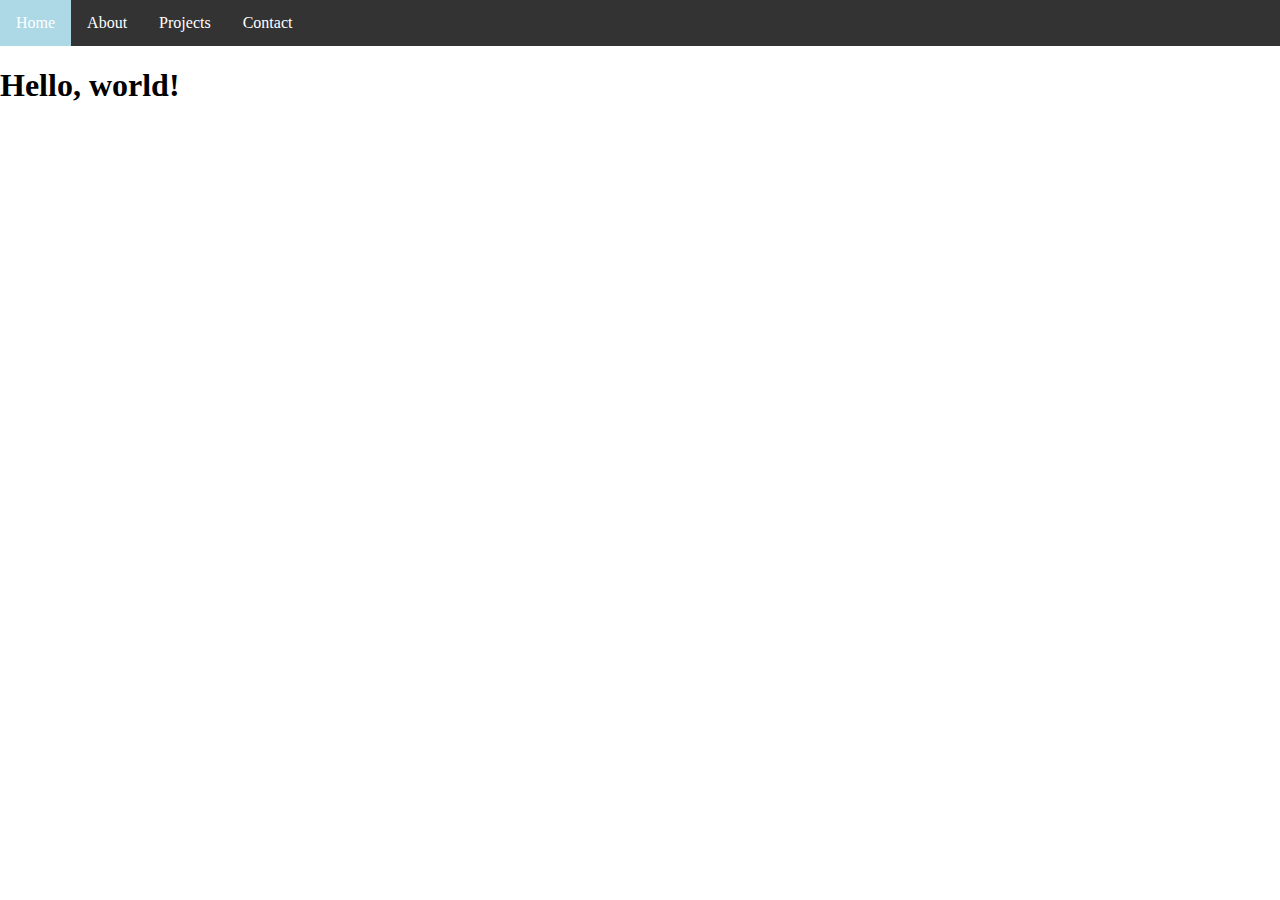
<file: index.html>
<!doctype html>
<html lang="en">
<head>
  <title>Scott Obray</title>
  <!-- Required meta tags -->
  <meta charset="utf-8">
  <meta name="viewport" content="width=device-width, initial-scale=1, shrink-to-fit=no">

  <!-- Bootstrap CSS -->
  <link rel="stylesheet" href="static/style.css">
  <link rel="stylesheet" href="https://maxcdn.bootstrapcdn.com/bootstrap/4.0.0-beta.2/css/bootstrap.min.css" integrity="sha384-PsH8R72JQ3SOdhVi3uxftmaW6Vc51MKb0q5P2rRUpPvrszuE4W1povHYgTpBfshb" crossorigin="anonymous">
</head>


<body>

  <ul class="topnav">
 <li><a class="active" href="/">Home</a></li>
 <li><a href="/about">About</a></li>
 <li><a href="/projects">Projects</a></li>
 <li><a href="/contact">Contact</a></li>
</ul>

  <h1>Hello, world!</h1>

  <!-- Optional JavaScript -->
  <!-- jQuery first, then Popper.js, then Bootstrap JS -->
  <script src="https://code.jquery.com/jquery-3.2.1.slim.min.js" integrity="sha384-KJ3o2DKtIkvYIK3UENzmM7KCkRr/rE9/Qpg6aAZGJwFDMVNA/GpGFF93hXpG5KkN" crossorigin="anonymous"></script>
  <script src="https://cdnjs.cloudflare.com/ajax/libs/popper.js/1.12.3/umd/popper.min.js" integrity="sha384-vFJXuSJphROIrBnz7yo7oB41mKfc8JzQZiCq4NCceLEaO4IHwicKwpJf9c9IpFgh" crossorigin="anonymous"></script>
  <script src="https://maxcdn.bootstrapcdn.com/bootstrap/4.0.0-beta.2/js/bootstrap.min.js" integrity="sha384-alpBpkh1PFOepccYVYDB4do5UnbKysX5WZXm3XxPqe5iKTfUKjNkCk9SaVuEZflJ" crossorigin="anonymous"></script>
</body>


</html>
</file>
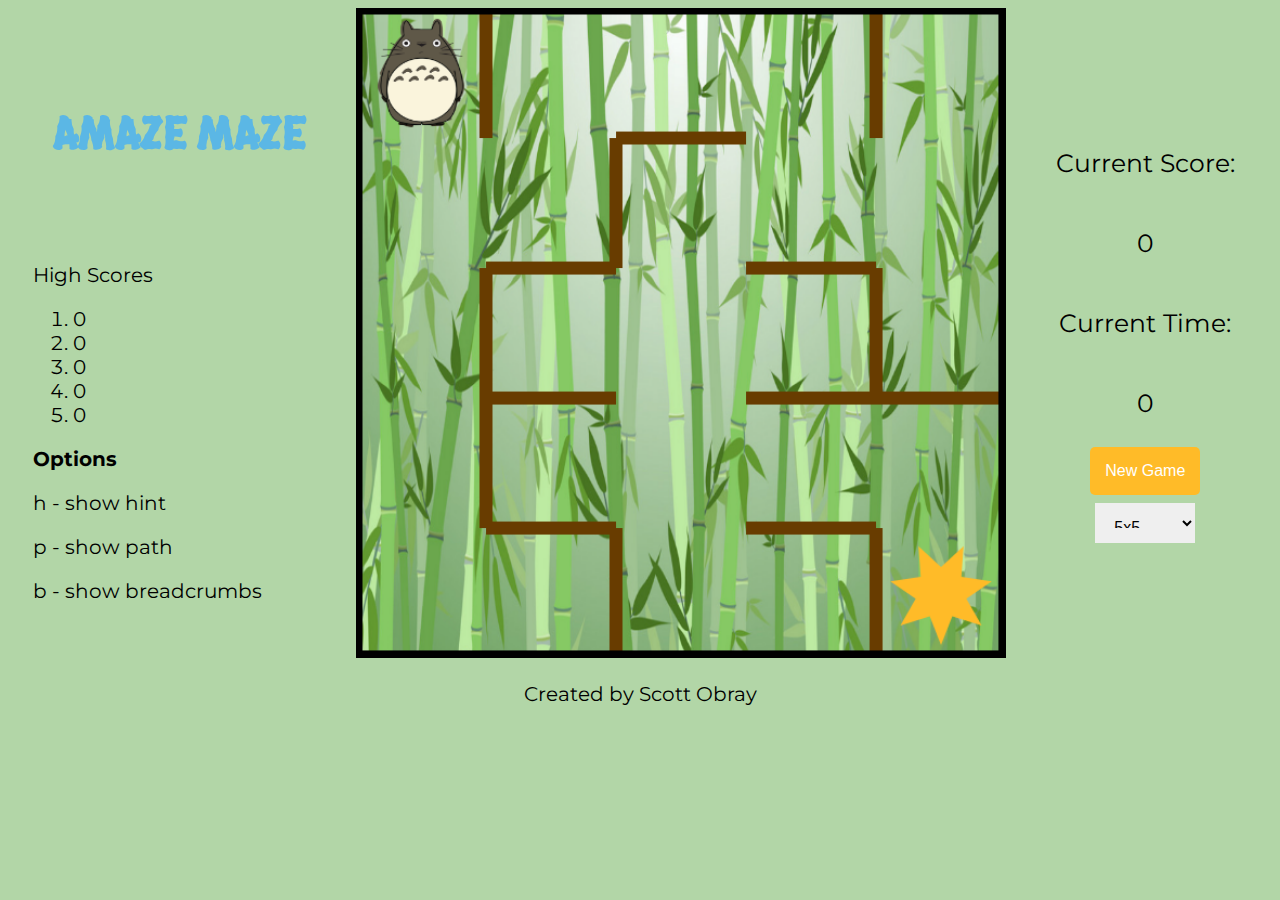
<file: maze/index.html>
<!DOCTYPE HTML>
<html lang="en-US">

<head>
    <meta charset="UTF-8">
    <title>Maze</title>
    <link rel="stylesheet" href="styles.css">
    <link href="https://fonts.googleapis.com/css?family=Luckiest+Guy" rel="stylesheet">
    <link href="https://fonts.googleapis.com/css?family=Montserrat" rel="stylesheet">
    <link href="https://fonts.googleapis.com/css?family=Hanalei+Fill" rel="stylesheet">
</head>


<body id="body">

    <div class="horizontal-box">

        <div class="high-scores">

            <div class="title">
                <p>AMAZE MAZE</p>
            </div>
                <p id="scores-label">High Scores</p>
                <ol id="scores-list">
                    <li id="score-1">0</li>
                    <li id="score-2">0</li>
                    <li id="score-3">0</li>
                    <li id="score-4">0</li>
                    <li id="score-5">0</li>
                </ol>

            <p id="options"><b>Options</b></p>
            <p>h - show hint</p>
            <p>p - show path</p>
            <p>b - show breadcrumbs</p>
            
        </div>

        <div class="canvas-box">
            <canvas id="canvas" width="600" height="600"></canvas>
        </div>

        <div class="scoreboard">
            <p class="score">Current Score:</p>
            <p class="score" id="current-score">10</p>
            <p class="score">Current Time:</p>
            <p class="score" id="current-time">0</p>
            <button id="new-game-button">New Game</button>

            <select id="size-options">
                <option value="5">5x5</option>
                <option value="10">10x10</option>
                <option value="15">15x15</option>
                <option value="20">20x20</option>
              </select>
        </div>

    </div>


    <div class="footer">
        <p>Created by Scott Obray</p>
    </div>

    <script>
        let Maze = {
            objects: {},
            graphics: {},
            input: {},
        };
    </script>

    <script src="scripts/solver.js"></script>
    <script src="scripts/objects/hero.js"></script>
    <script src="scripts/graphics.js"></script>
    <script src="scripts/input.js"></script>
    <script src="scripts/game.js"></script>
</body>

</html>
</file>
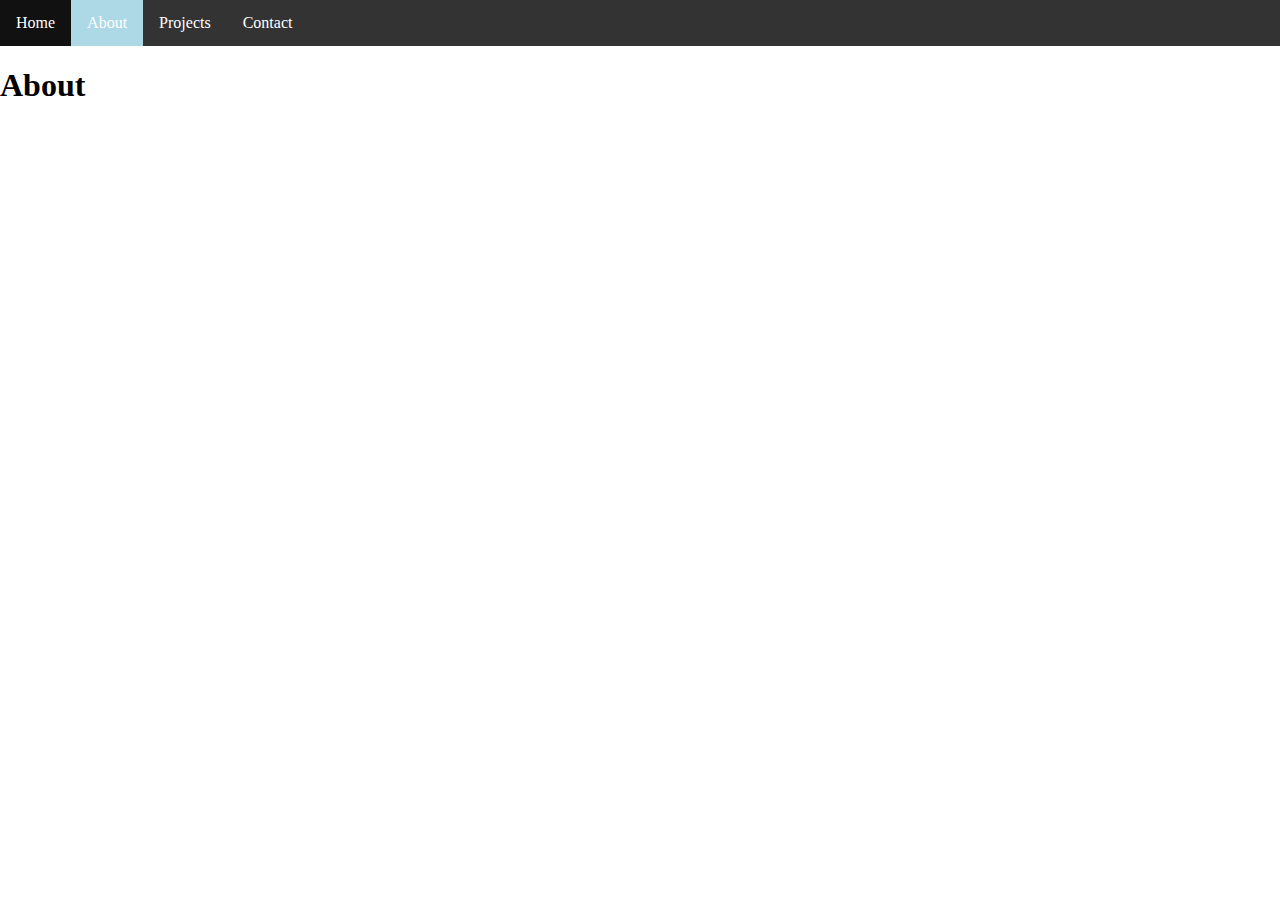
<file: about.html>
<!doctype html>
<html lang="en">
<head>
  <title>About</title>
  <!-- Required meta tags -->
  <meta charset="utf-8">
  <meta name="viewport" content="width=device-width, initial-scale=1, shrink-to-fit=no">

  <!-- Bootstrap CSS -->
  <link rel="stylesheet" href="static/style.css">
  <link rel="stylesheet" href="https://maxcdn.bootstrapcdn.com/bootstrap/4.0.0-beta.2/css/bootstrap.min.css" integrity="sha384-PsH8R72JQ3SOdhVi3uxftmaW6Vc51MKb0q5P2rRUpPvrszuE4W1povHYgTpBfshb" crossorigin="anonymous">
</head>


<body>

  <ul class="topnav">
 <li><a href="/">Home</a></li>
 <li><a class="active" href="/about">About</a></li>
 <li><a href="/projects">Projects</a></li>
 <li><a href="/contact">Contact</a></li>
</ul>

  <h1>About</h1>

  <!-- Optional JavaScript -->
  <!-- jQuery first, then Popper.js, then Bootstrap JS -->
  <script src="https://code.jquery.com/jquery-3.2.1.slim.min.js" integrity="sha384-KJ3o2DKtIkvYIK3UENzmM7KCkRr/rE9/Qpg6aAZGJwFDMVNA/GpGFF93hXpG5KkN" crossorigin="anonymous"></script>
  <script src="https://cdnjs.cloudflare.com/ajax/libs/popper.js/1.12.3/umd/popper.min.js" integrity="sha384-vFJXuSJphROIrBnz7yo7oB41mKfc8JzQZiCq4NCceLEaO4IHwicKwpJf9c9IpFgh" crossorigin="anonymous"></script>
  <script src="https://maxcdn.bootstrapcdn.com/bootstrap/4.0.0-beta.2/js/bootstrap.min.js" integrity="sha384-alpBpkh1PFOepccYVYDB4do5UnbKysX5WZXm3XxPqe5iKTfUKjNkCk9SaVuEZflJ" crossorigin="anonymous"></script>
</body>


</html>
</file>
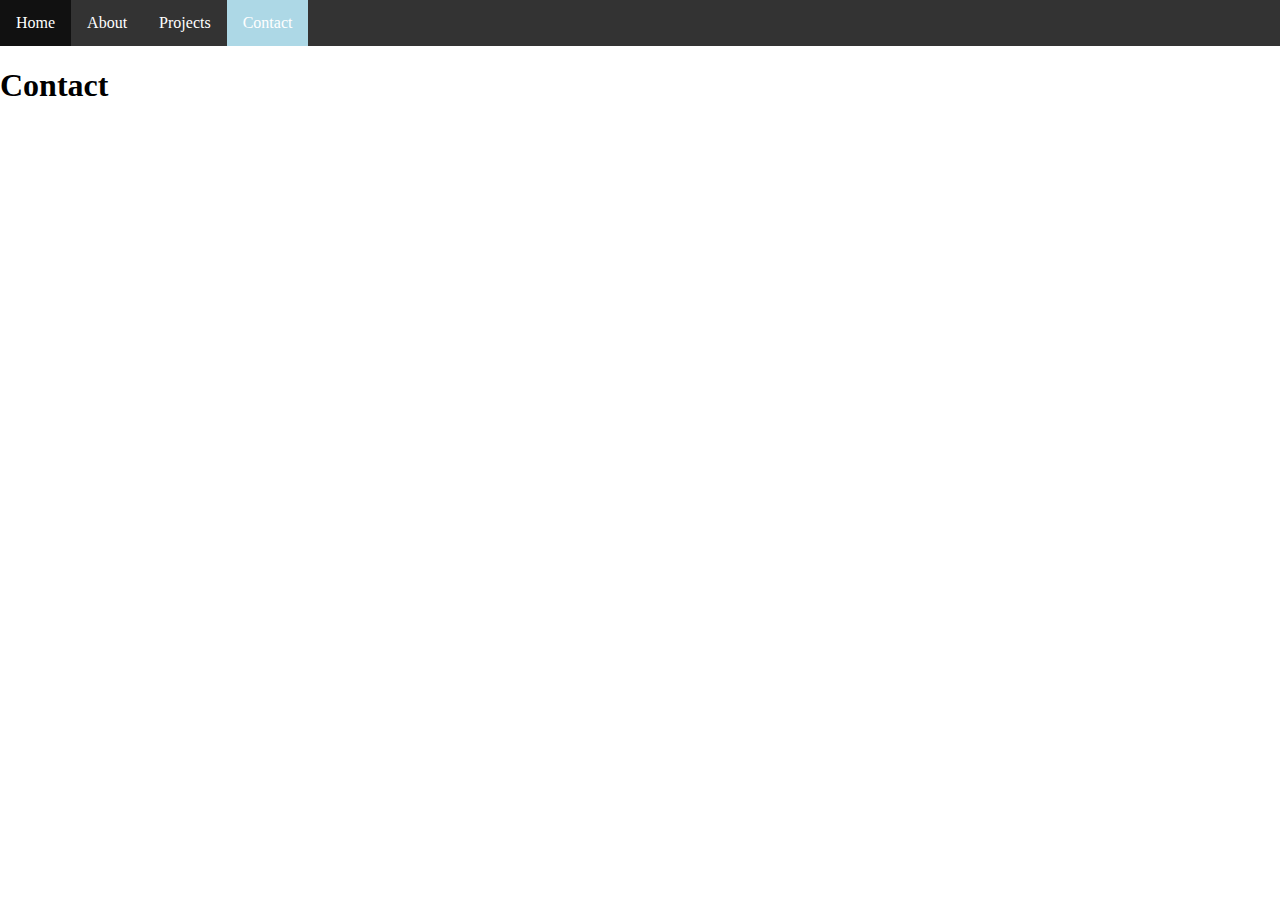
<file: contact.html>
<!doctype html>
<html lang="en">
<head>
  <title>About</title>
  <!-- Required meta tags -->
  <meta charset="utf-8">
  <meta name="viewport" content="width=device-width, initial-scale=1, shrink-to-fit=no">

  <!-- Bootstrap CSS -->
  <link rel="stylesheet" href="static/style.css">
  <link rel="stylesheet" href="https://maxcdn.bootstrapcdn.com/bootstrap/4.0.0-beta.2/css/bootstrap.min.css" integrity="sha384-PsH8R72JQ3SOdhVi3uxftmaW6Vc51MKb0q5P2rRUpPvrszuE4W1povHYgTpBfshb" crossorigin="anonymous">
</head>


<body>

  <ul class="topnav">
 <li><a href="/">Home</a></li>
 <li><a href="/about">About</a></li>
 <li><a href="/projects">Projects</a></li>
 <li><a class="active" href="/contact">Contact</a></li>
</ul>

  <h1>Contact</h1>

  <!-- Optional JavaScript -->
  <!-- jQuery first, then Popper.js, then Bootstrap JS -->
  <script src="https://code.jquery.com/jquery-3.2.1.slim.min.js" integrity="sha384-KJ3o2DKtIkvYIK3UENzmM7KCkRr/rE9/Qpg6aAZGJwFDMVNA/GpGFF93hXpG5KkN" crossorigin="anonymous"></script>
  <script src="https://cdnjs.cloudflare.com/ajax/libs/popper.js/1.12.3/umd/popper.min.js" integrity="sha384-vFJXuSJphROIrBnz7yo7oB41mKfc8JzQZiCq4NCceLEaO4IHwicKwpJf9c9IpFgh" crossorigin="anonymous"></script>
  <script src="https://maxcdn.bootstrapcdn.com/bootstrap/4.0.0-beta.2/js/bootstrap.min.js" integrity="sha384-alpBpkh1PFOepccYVYDB4do5UnbKysX5WZXm3XxPqe5iKTfUKjNkCk9SaVuEZflJ" crossorigin="anonymous"></script>
</body>


</html>
</file>
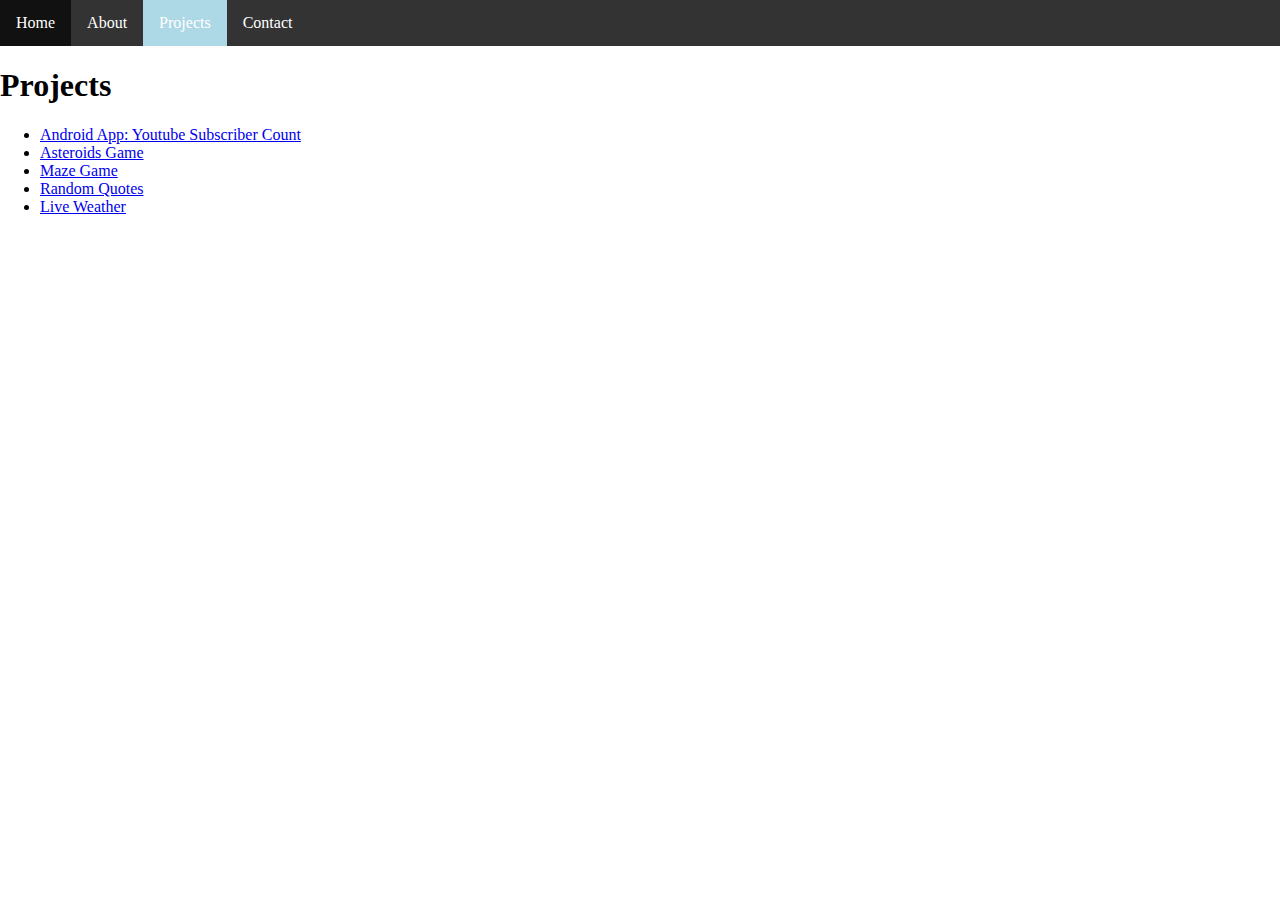
<file: projects.html>
<!doctype html>
<html lang="en">
<head>
  <title>About</title>
  <!-- Required meta tags -->
  <meta charset="utf-8">
  <meta name="viewport" content="width=device-width, initial-scale=1, shrink-to-fit=no">

  <!-- Bootstrap CSS -->
  <link rel="stylesheet" href="static/style.css">
  <link rel="stylesheet" href="https://maxcdn.bootstrapcdn.com/bootstrap/4.0.0-beta.2/css/bootstrap.min.css" integrity="sha384-PsH8R72JQ3SOdhVi3uxftmaW6Vc51MKb0q5P2rRUpPvrszuE4W1povHYgTpBfshb" crossorigin="anonymous">
</head>


<body>

  <ul class="topnav">
 <li><a href="/">Home</a></li>
 <li><a href="/about">About</a></li>
 <li><a class="active" href="/projects">Projects</a></li>
 <li><a href="/contact">Contact</a></li>
</ul>

  <h1>Projects</h1>
  <ul>
    <li><a href="https://play.google.com/store/apps/details?id=com.newapps.android.youtubesubs&hl=en">Android App: Youtube Subscriber Count</a></li>
    <li><a href="asteroids/index">Asteroids Game</a></li>
    <li><a href="maze/index">Maze Game</a></li>
    <li><a href="/templates/randomQuote">Random Quotes</a></li>
    <li><a href="/templates/weather">Live Weather</a></li>
  </ul>

  <!-- Optional JavaScript -->
  <!-- jQuery first, then Popper.js, then Bootstrap JS -->
  <script src="https://code.jquery.com/jquery-3.2.1.slim.min.js" integrity="sha384-KJ3o2DKtIkvYIK3UENzmM7KCkRr/rE9/Qpg6aAZGJwFDMVNA/GpGFF93hXpG5KkN" crossorigin="anonymous"></script>
  <script src="https://cdnjs.cloudflare.com/ajax/libs/popper.js/1.12.3/umd/popper.min.js" integrity="sha384-vFJXuSJphROIrBnz7yo7oB41mKfc8JzQZiCq4NCceLEaO4IHwicKwpJf9c9IpFgh" crossorigin="anonymous"></script>
  <script src="https://maxcdn.bootstrapcdn.com/bootstrap/4.0.0-beta.2/js/bootstrap.min.js" integrity="sha384-alpBpkh1PFOepccYVYDB4do5UnbKysX5WZXm3XxPqe5iKTfUKjNkCk9SaVuEZflJ" crossorigin="anonymous"></script>
</body>


</html>
</file>
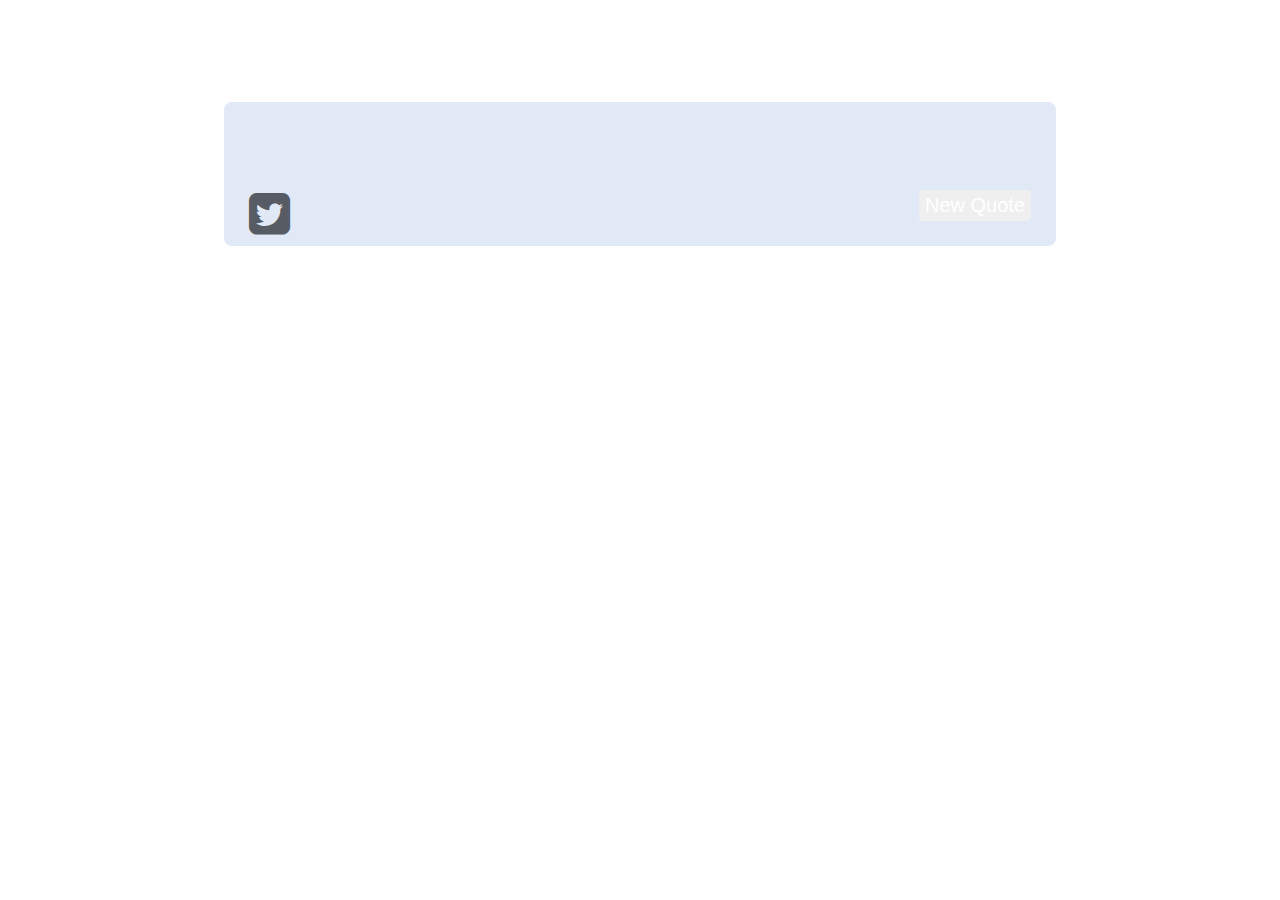
<file: randomQuote.html>
<html>
  <head>
    <meta charset="utf-8">
  <meta name="viewport" content="width=device-width, initial-scale=1">
  <link rel="stylesheet" href="https://maxcdn.bootstrapcdn.com/bootstrap/3.3.7/css/bootstrap.min.css">
  <link rel="stylesheet" href="quote.css">
  <link rel="stylesheet" href="https://cdnjs.cloudflare.com/ajax/libs/font-awesome/4.7.0/css/font-awesome.min.css">
  <script src="https://ajax.googleapis.com/ajax/libs/jquery/3.2.1/jquery.min.js"></script>
  <script src="https://maxcdn.bootstrapcdn.com/bootstrap/3.3.7/js/bootstrap.min.js"></script>
  <script src="quote.js"></script>
  </head>
  <body>

    <div class="quote-area">
      <div class="quote-text">
        <p id="quote"></p>
        <p id="author"></p>
      </div>
      <div class="bottom-row">
        <a id='tweet'>
        <i class="fa fa-twitter-square"></i>
        </a>
        <button onclick="getQuote()" class='button'>New Quote</button>
      </div>
    </div>



    <div class='footer'>
      <a href="https://sobray11.github.io/">Scott Obray</a>
    </div>

 </body>
</html>
</file>
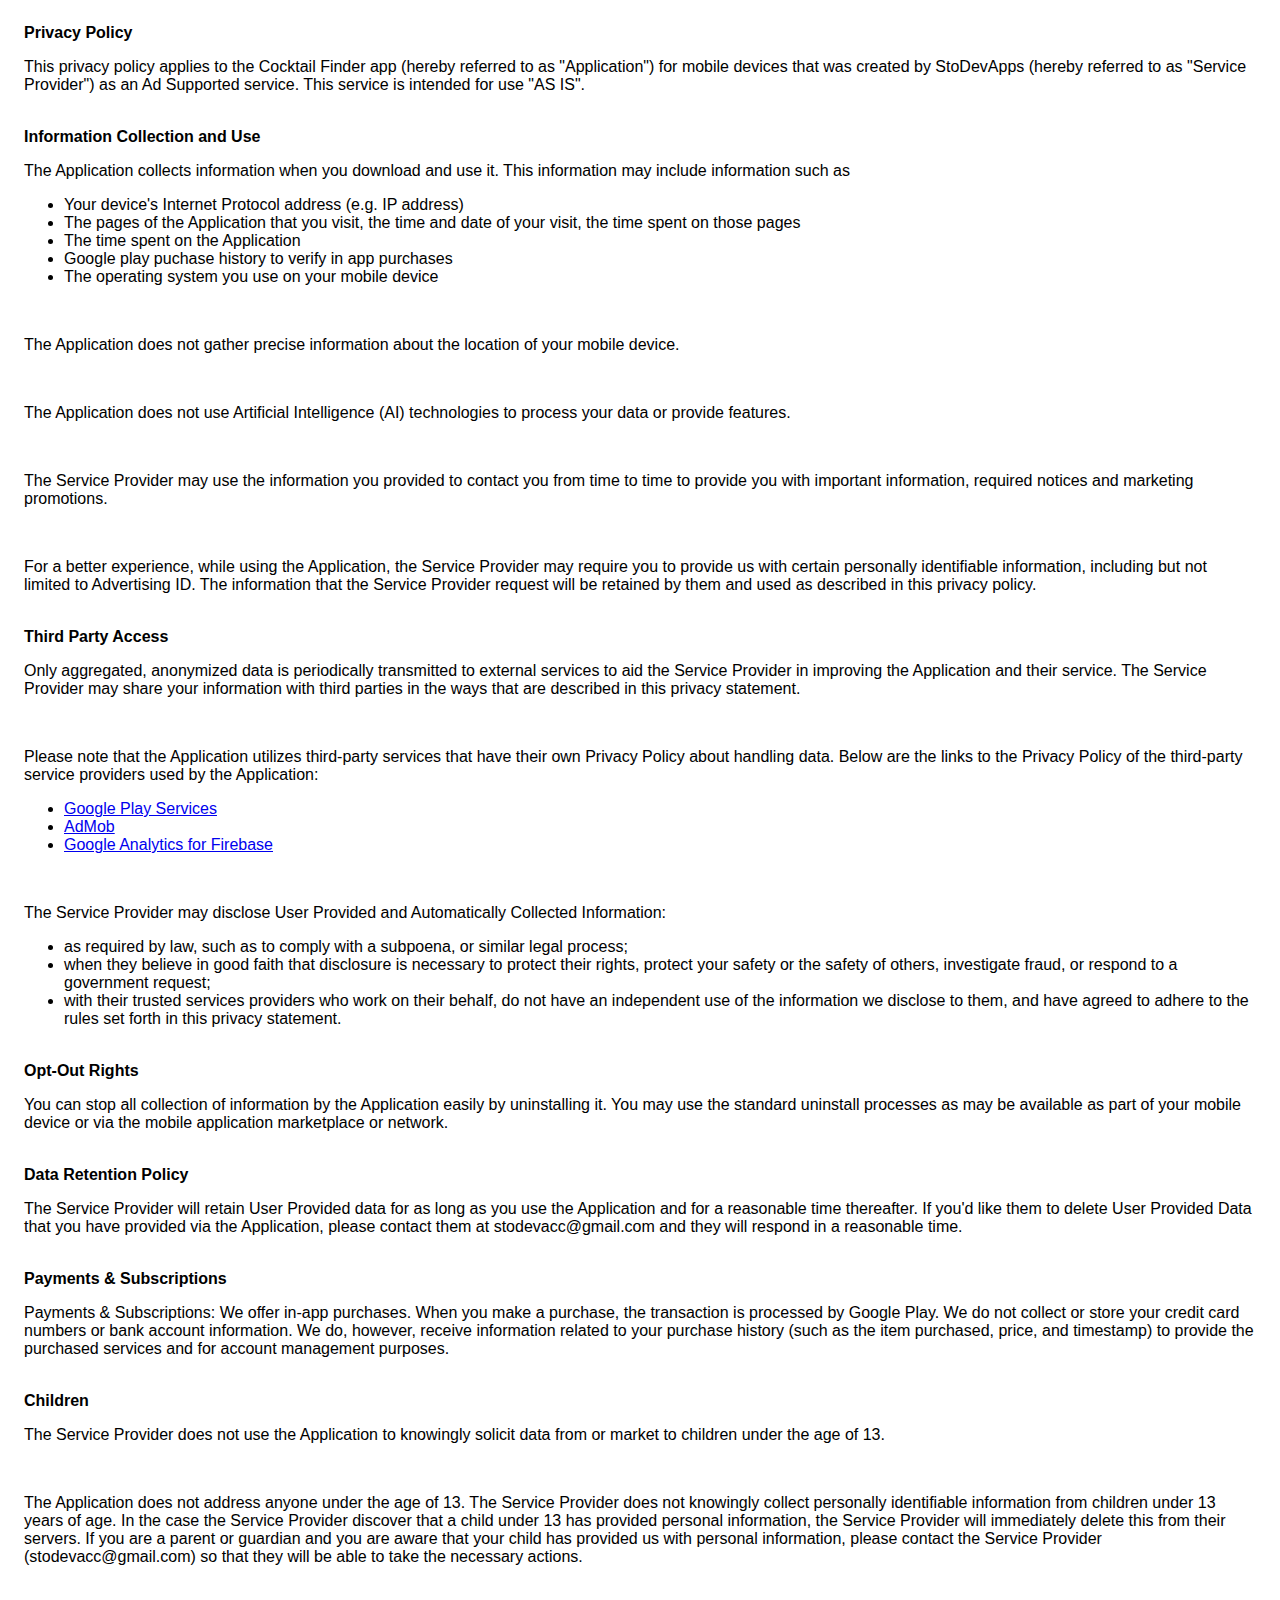
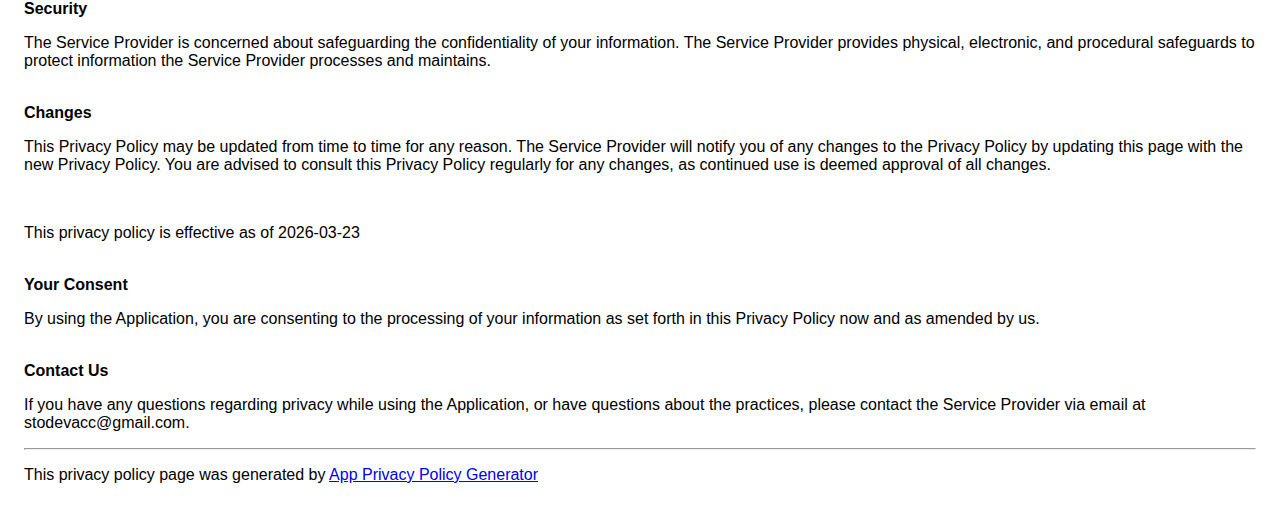
<file: privacy/cocktail_privacy.html>
<!DOCTYPE html>
<html>

<head>
  <meta charset='utf-8'>
  <meta name='viewport' content='width=device-width'>
  <title>Privacy Policy</title>
  <style>
    body {
      font-family: 'Helvetica Neue', Helvetica, Arial, sans-serif;
      padding: 1em;
    }
  </style>
</head>

<body>
  <strong>Privacy Policy</strong>
  <p>This privacy policy applies to the Cocktail Finder app (hereby referred to as "Application") for mobile devices
    that was created by StoDevApps (hereby referred to as "Service Provider") as an Ad Supported service. This service
    is intended for use "AS IS".</p><br><strong>Information Collection and Use</strong>
  <p>The Application collects information when you download and use it. This information may include information such as
  </p>
  <ul>
    <li>Your device's Internet Protocol address (e.g. IP address)</li>
    <li>The pages of the Application that you visit, the time and date of your visit, the time spent on those pages</li>
    <li>The time spent on the Application</li>
    <li>Google play puchase history to verify in app purchases</li>
    <li>The operating system you use on your mobile device</li>
  </ul>
  <p></p><br>
  <p>The Application does not gather precise information about the location of your mobile device.</p><!----><br>
  <p>The Application does not use Artificial Intelligence (AI) technologies to process your data or provide features.
  </p><br>
  <p>The Service Provider may use the information you provided to contact you from time to time to provide you with
    important information, required notices and marketing promotions.</p><br>
  <p>For a better experience, while using the Application, the Service Provider may require you to provide us with
    certain personally identifiable information, including but not limited to Advertising ID. The information that the
    Service Provider request will be retained by them and used as described in this privacy policy.</p><br><strong>Third
    Party Access</strong>
  <p>Only aggregated, anonymized data is periodically transmitted to external services to aid the Service Provider in
    improving the Application and their service. The Service Provider may share your information with third parties in
    the ways that are described in this privacy statement.</p>
  <div><br>
    <p>Please note that the Application utilizes third-party services that have their own Privacy Policy about handling
      data. Below are the links to the Privacy Policy of the third-party service providers used by the Application:</p>
    <ul>
      <li><a href="https://www.google.com/policies/privacy/" target="_blank" rel="noopener noreferrer">Google Play
          Services</a></li>
      <li><a href="https://support.google.com/admob/answer/6128543?hl=en" target="_blank"
          rel="noopener noreferrer">AdMob</a></li>
      <li><a href="https://firebase.google.com/support/privacy" target="_blank" rel="noopener noreferrer">Google
          Analytics for Firebase</a></li>
    </ul>
  </div><br>
  <p>The Service Provider may disclose User Provided and Automatically Collected Information:</p>
  <ul>
    <li>as required by law, such as to comply with a subpoena, or similar legal process;</li>
    <li>when they believe in good faith that disclosure is necessary to protect their rights, protect your safety or the
      safety of others, investigate fraud, or respond to a government request;</li>
    <li>with their trusted services providers who work on their behalf, do not have an independent use of the
      information we disclose to them, and have agreed to adhere to the rules set forth in this privacy statement.</li>
  </ul>
  <p></p><br><strong>Opt-Out Rights</strong>
  <p>You can stop all collection of information by the Application easily by uninstalling it. You may use the standard
    uninstall processes as may be available as part of your mobile device or via the mobile application marketplace or
    network.</p><br><strong>Data Retention Policy</strong>
  <p>The Service Provider will retain User Provided data for as long as you use the Application and for a reasonable
    time thereafter. If you'd like them to delete User Provided Data that you have provided via the Application, please
    contact them at stodevacc@gmail.com and they will respond in a reasonable time.</p><br><strong>Payments &
    Subscriptions</strong>
  <p>Payments & Subscriptions: We offer in-app purchases. When you make a purchase, the transaction is processed by
    Google Play. We do not collect or store your credit card numbers or bank account information. We do, however,
    receive information related to your purchase history (such as the item purchased, price, and timestamp) to provide
    the purchased services and for account management purposes.</p><br><strong>Children</strong>
  <p>The Service Provider does not use the Application to knowingly solicit data from or market to children under the
    age of 13.</p>
  <div><br>
    <p>The Application does not address anyone under the age of 13. The Service Provider does not knowingly collect
      personally identifiable information from children under 13 years of age. In the case the Service Provider discover
      that a child under 13 has provided personal information, the Service Provider will immediately delete this from
      their servers. If you are a parent or guardian and you are aware that your child has provided us with personal
      information, please contact the Service Provider (stodevacc@gmail.com) so that they will be able to take the
      necessary actions.</p>
  </div><br><strong>Security</strong>
  <p>The Service Provider is concerned about safeguarding the confidentiality of your information. The Service Provider
    provides physical, electronic, and procedural safeguards to protect information the Service Provider processes and
    maintains.</p><br><strong>Changes</strong>
  <p>This Privacy Policy may be updated from time to time for any reason. The Service Provider will notify you of any
    changes to the Privacy Policy by updating this page with the new Privacy Policy. You are advised to consult this
    Privacy Policy regularly for any changes, as continued use is deemed approval of all changes.</p><br>
  <p>This privacy policy is effective as of 2026-03-23</p><br><strong>Your Consent</strong>
  <p>By using the Application, you are consenting to the processing of your information as set forth in this Privacy
    Policy now and as amended by us.</p><br><strong>Contact Us</strong>
  <p>If you have any questions regarding privacy while using the Application, or have questions about the practices,
    please contact the Service Provider via email at stodevacc@gmail.com.</p>
  <hr>
  <p>This privacy policy page was generated by <a href="https://app-privacy-policy-generator.nisrulz.com/"
      target="_blank" rel="noopener noreferrer">App Privacy Policy Generator</a></p>
</body>

</html>
</file>
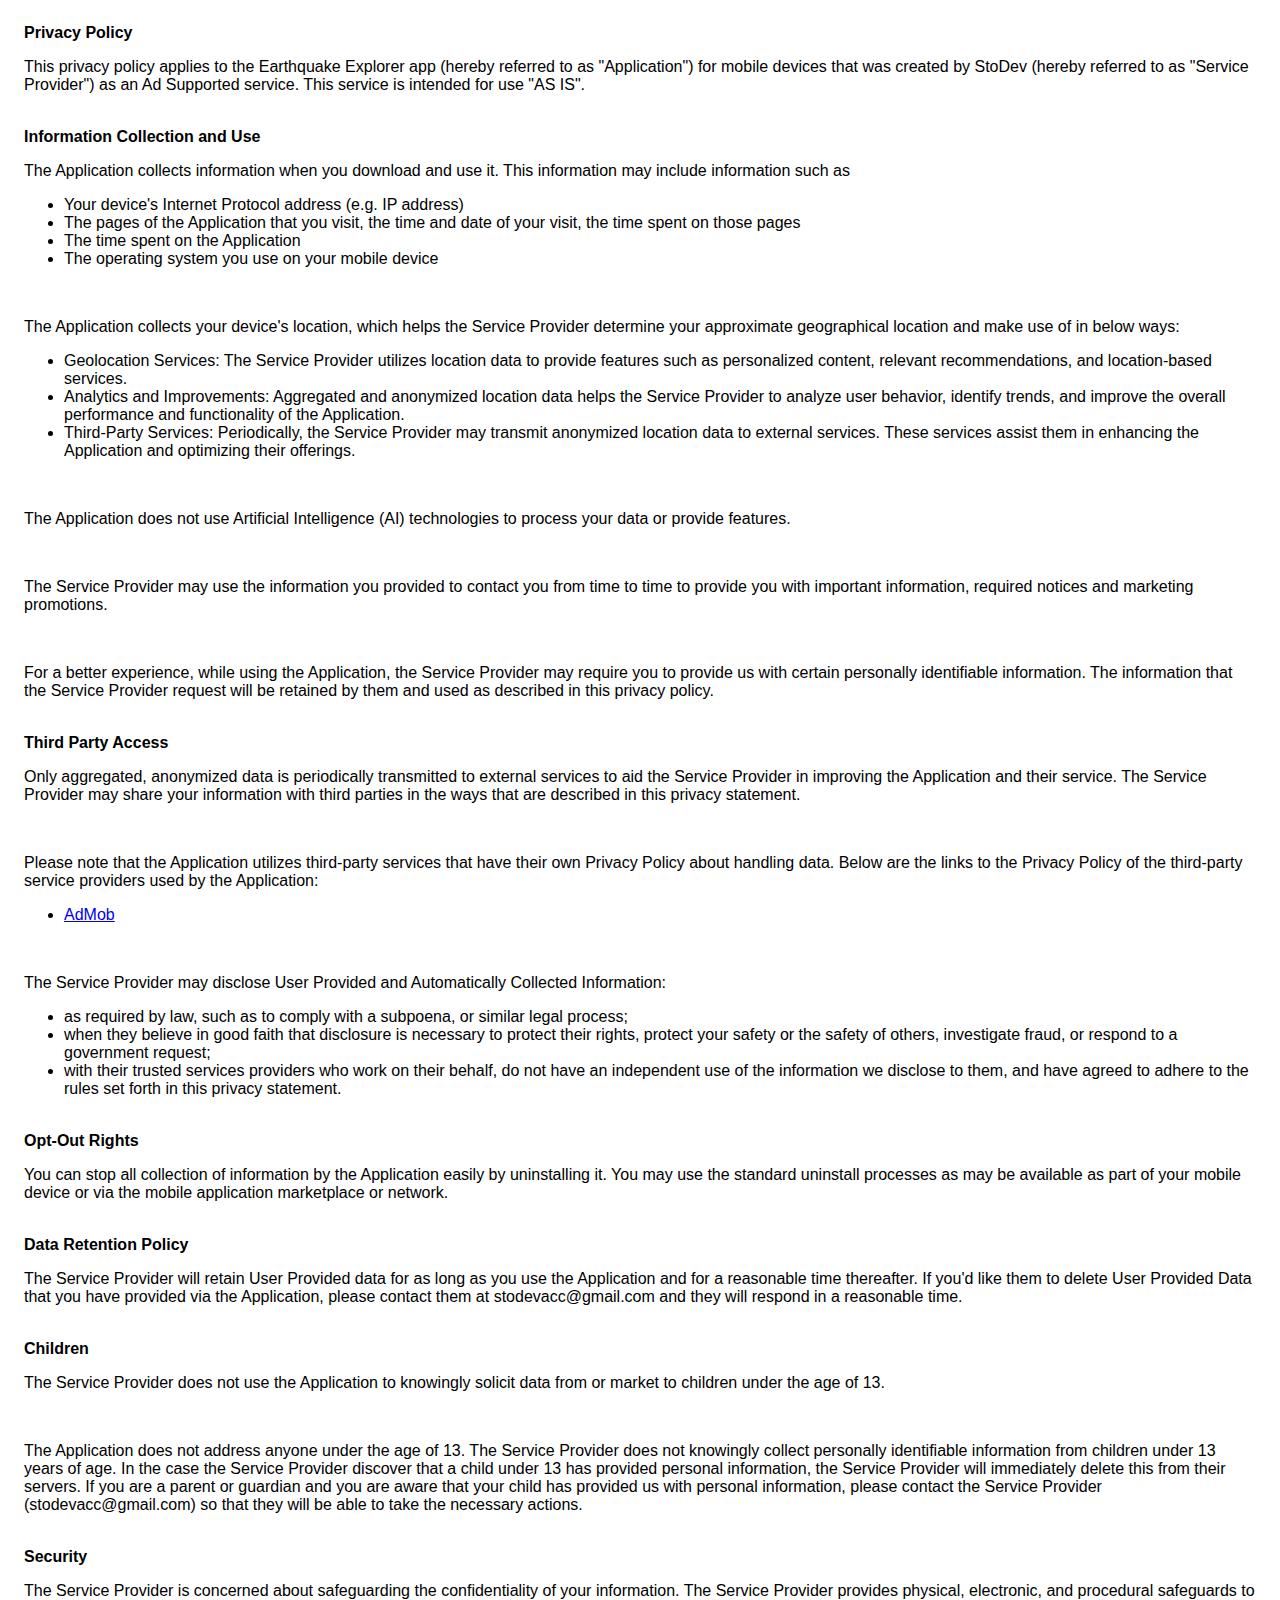
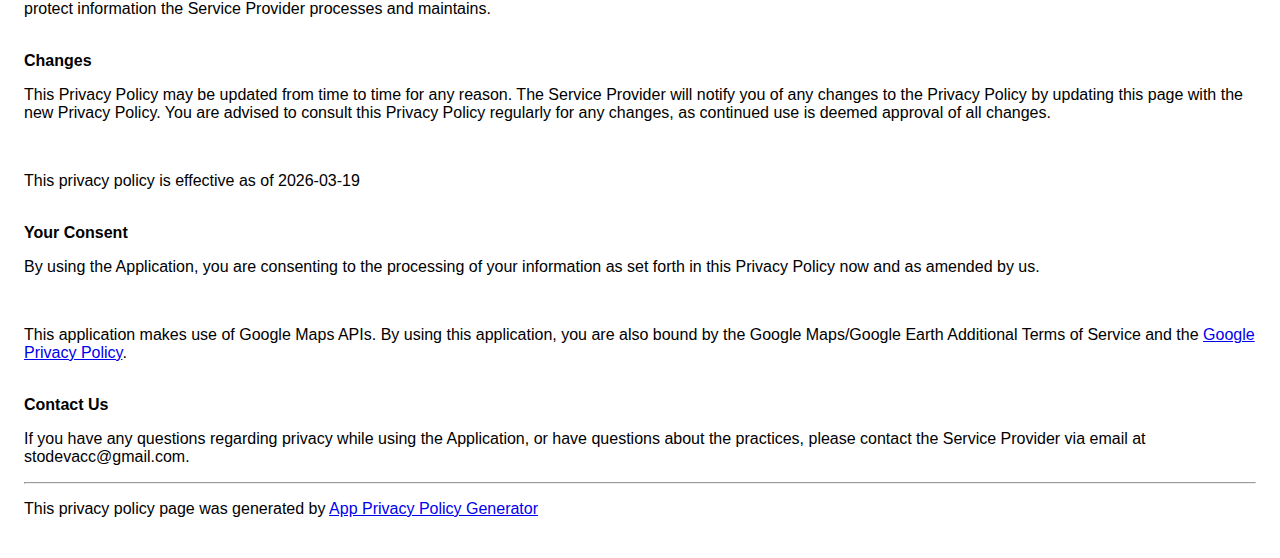
<file: privacy/earthquake_privacy.html>
<!DOCTYPE html>
    <html>
    <head>
      <meta charset='utf-8'>
      <meta name='viewport' content='width=device-width'>
      <title>Privacy Policy</title>
      <style> body { font-family: 'Helvetica Neue', Helvetica, Arial, sans-serif; padding:1em; } </style>
    </head>
    <body>
    <strong>Privacy Policy</strong><p>This privacy policy applies to the Earthquake Explorer app (hereby referred to as "Application") for mobile devices that was created by StoDev (hereby referred to as "Service Provider") as an Ad Supported service. This service is intended for use "AS IS".</p><br><strong>Information Collection and Use</strong><p>The Application collects information when you download and use it. This information may include information such as </p><ul><li>Your device's Internet Protocol address (e.g. IP address)</li><li>The pages of the Application that you visit, the time and date of your visit, the time spent on those pages</li><li>The time spent on the Application</li><li>The operating system you use on your mobile device</li></ul><p></p><br><!----><div><p>The Application collects your device's location, which helps the Service Provider determine your approximate geographical location and make use of in below ways:</p><ul><li>Geolocation Services: The Service Provider utilizes location data to provide features such as personalized content, relevant recommendations, and location-based services.</li><li>Analytics and Improvements: Aggregated and anonymized location data helps the Service Provider to analyze user behavior, identify trends, and improve the overall performance and functionality of the Application.</li><li>Third-Party Services: Periodically, the Service Provider may transmit anonymized location data to external services. These services assist them in enhancing the Application and optimizing their offerings.</li></ul></div><br><p>The Application does not use Artificial Intelligence (AI) technologies to process your data or provide features.</p><br><p>The Service Provider may use the information you provided to contact you from time to time to provide you with important information, required notices and marketing promotions.</p><br><p>For a better experience, while using the Application, the Service Provider may require you to provide us with certain personally identifiable information. The information that the Service Provider request will be retained by them and used as described in this privacy policy.</p><br><strong>Third Party Access</strong><p>Only aggregated, anonymized data is periodically transmitted to external services to aid the Service Provider in improving the Application and their service. The Service Provider may share your information with third parties in the ways that are described in this privacy statement.</p><div><br><p>Please note that the Application utilizes third-party services that have their own Privacy Policy about handling data. Below are the links to the Privacy Policy of the third-party service providers used by the Application:</p><ul><li><a href="https://support.google.com/admob/answer/6128543?hl=en" target="_blank" rel="noopener noreferrer">AdMob</a></li></ul></div><br><p>The Service Provider may disclose User Provided and Automatically Collected Information:</p><ul><li>as required by law, such as to comply with a subpoena, or similar legal process;</li><li>when they believe in good faith that disclosure is necessary to protect their rights, protect your safety or the safety of others, investigate fraud, or respond to a government request;</li><li>with their trusted services providers who work on their behalf, do not have an independent use of the information we disclose to them, and have agreed to adhere to the rules set forth in this privacy statement.</li></ul><p></p><br><strong>Opt-Out Rights</strong><p>You can stop all collection of information by the Application easily by uninstalling it. You may use the standard uninstall processes as may be available as part of your mobile device or via the mobile application marketplace or network.</p><br><strong>Data Retention Policy</strong><p>The Service Provider will retain User Provided data for as long as you use the Application and for a reasonable time thereafter. If you'd like them to delete User Provided Data that you have provided via the Application, please contact them at stodevacc@gmail.com and they will respond in a reasonable time.</p><br><strong>Children</strong><p>The Service Provider does not use the Application to knowingly solicit data from or market to children under the age of 13.</p><div><br><p>The Application does not address anyone under the age of 13. The Service Provider does not knowingly collect personally identifiable information from children under 13 years of age. In the case the Service Provider discover that a child under 13 has provided personal information, the Service Provider will immediately delete this from their servers. If you are a parent or guardian and you are aware that your child has provided us with personal information, please contact the Service Provider (stodevacc@gmail.com) so that they will be able to take the necessary actions.</p></div><br><strong>Security</strong><p>The Service Provider is concerned about safeguarding the confidentiality of your information. The Service Provider provides physical, electronic, and procedural safeguards to protect information the Service Provider processes and maintains.</p><br><strong>Changes</strong><p>This Privacy Policy may be updated from time to time for any reason. The Service Provider will notify you of any changes to the Privacy Policy by updating this page with the new Privacy Policy. You are advised to consult this Privacy Policy regularly for any changes, as continued use is deemed approval of all changes.</p><br><p>This privacy policy is effective as of 2026-03-19</p><br><strong>Your Consent</strong><p>By using the Application, you are consenting to the processing of your information as set forth in this Privacy Policy now and as amended by us.</p><br><p>This application makes use of Google Maps APIs. By using this application, you are also bound by the Google Maps/Google Earth Additional Terms of Service and the <a href="https://policies.google.com/privacy" target="_blank" >Google Privacy Policy</a>.</p><br><strong>Contact Us</strong><p>If you have any questions regarding privacy while using the Application, or have questions about the practices, please contact the Service Provider via email at stodevacc@gmail.com.</p><hr><p>This privacy policy page was generated by <a href="https://app-privacy-policy-generator.nisrulz.com/" target="_blank" rel="noopener noreferrer">App Privacy Policy Generator</a></p>
    </body>
    </html>
</file>
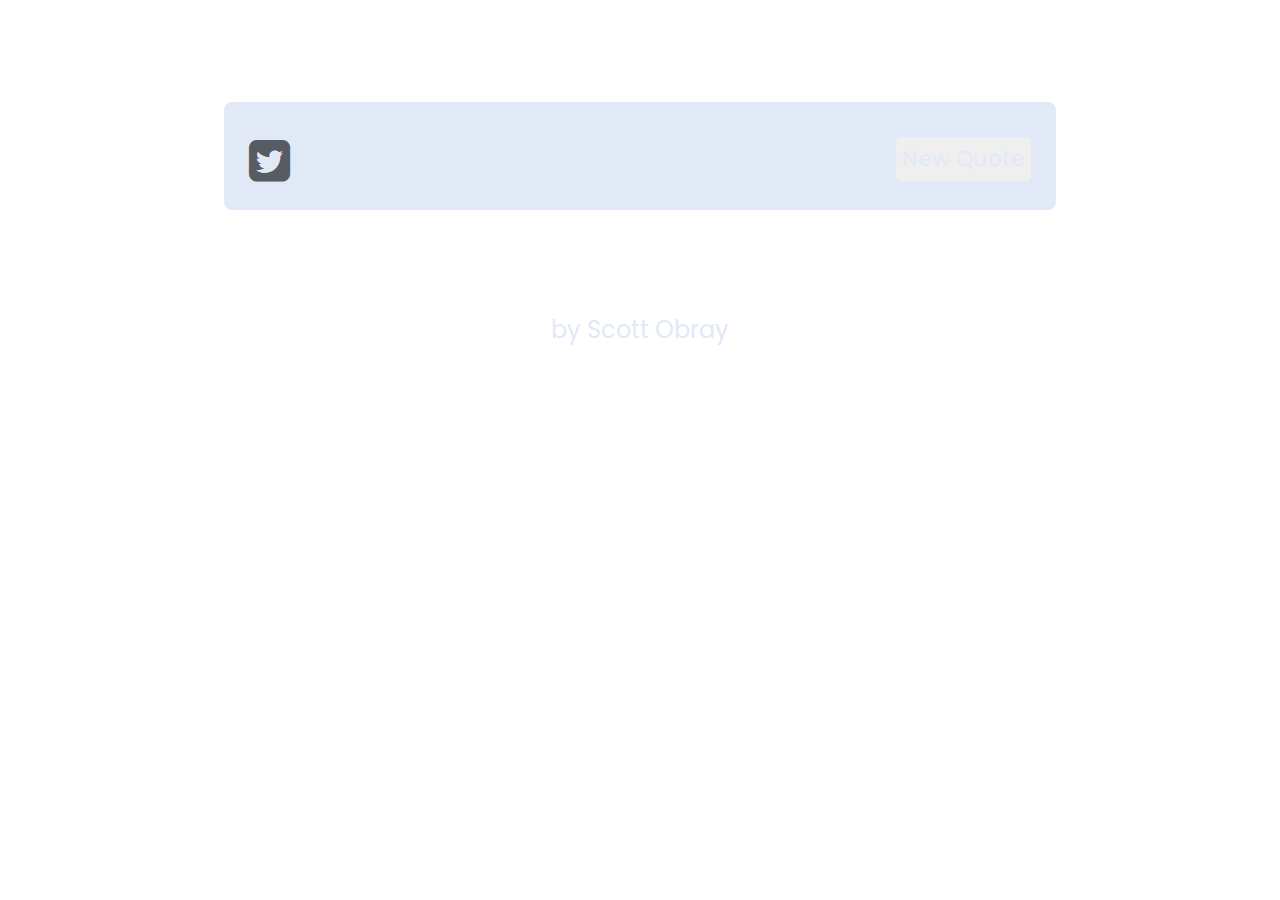
<file: templates/randomQuote.html>
<html>
  <head>
    <meta charset="utf-8">
  <meta name="viewport" content="width=device-width, initial-scale=1">
  <link rel="stylesheet" href="https://maxcdn.bootstrapcdn.com/bootstrap/3.3.7/css/bootstrap.min.css">
  <link rel="stylesheet" href="../static/quote.css">
  <link rel="stylesheet" href="https://cdnjs.cloudflare.com/ajax/libs/font-awesome/4.7.0/css/font-awesome.min.css">
  <link href='https://fonts.googleapis.com/css?family=Poppins' rel='stylesheet'>
  <script src="https://ajax.googleapis.com/ajax/libs/jquery/3.2.1/jquery.min.js"></script>
  <script src="https://maxcdn.bootstrapcdn.com/bootstrap/3.3.7/js/bootstrap.min.js"></script>
  <script src="../static/quote.js"></script>
  </head>
  <body>

    <div class="quote-area">
      <div class="quote-text">
        <p id="quote"></p>
      </div>
      <div class="quote-author">
        <p id="author"></p>
      </div>


      <div class="bottom-row">
        <a id='tweet'>
        <i class="fa fa-twitter-square"></i>
        </a>
        <button onclick="getQuote()" class='button'>New Quote</button>
      </div>
    </div>



    <div class='footer'>
      by <a href="https://sobray11.github.io/">Scott Obray</a>
    </div>

 </body>
</html>
</file>
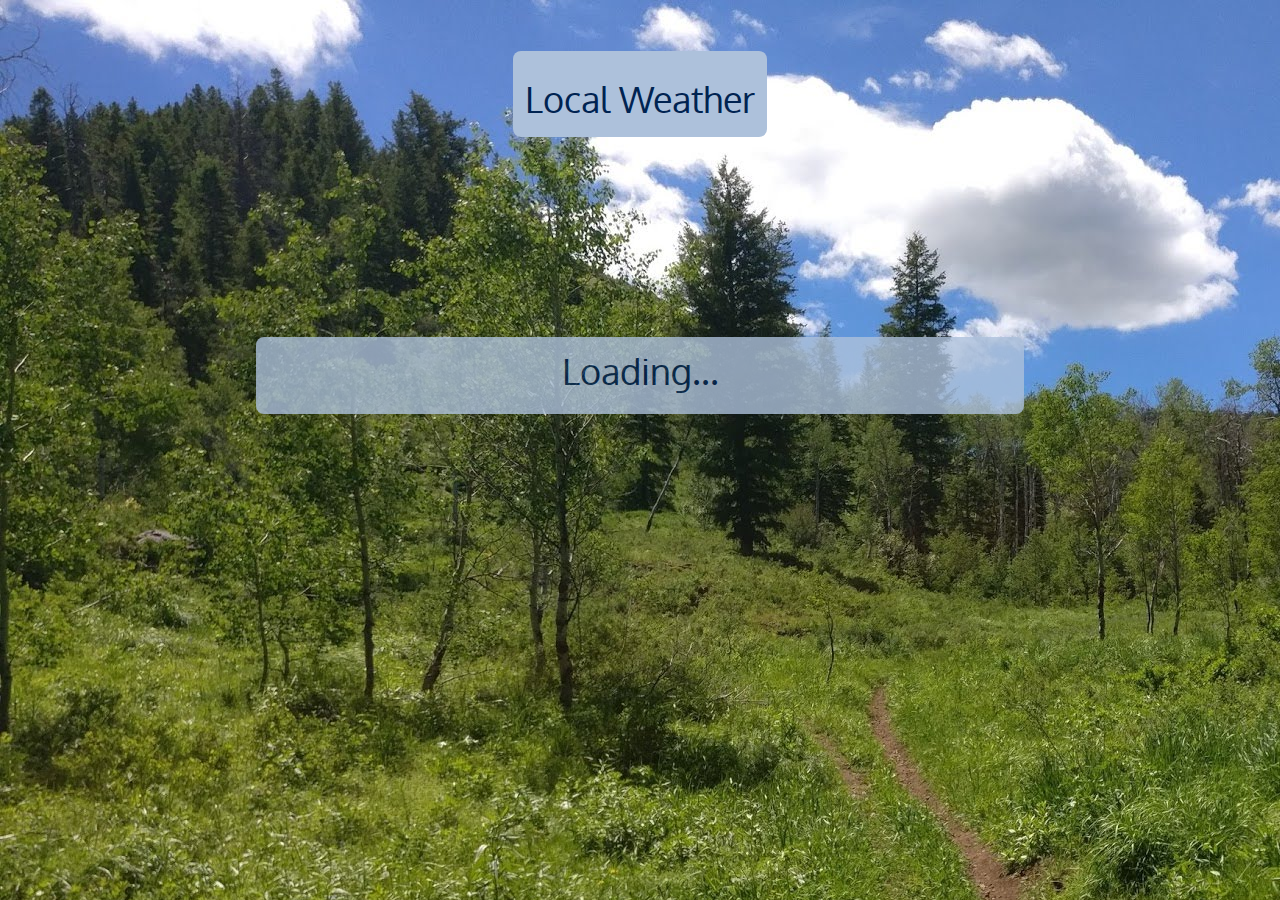
<file: templates/weather.html>
<html>
  <head>
    <meta charset="utf-8">
  <meta name="viewport" content="width=device-width, initial-scale=1">
  <link rel="stylesheet" href="https://maxcdn.bootstrapcdn.com/bootstrap/3.3.7/css/bootstrap.min.css">
  <link rel="stylesheet" href="../static/weather.css">
  <link rel="stylesheet" href="https://cdnjs.cloudflare.com/ajax/libs/font-awesome/4.7.0/css/font-awesome.min.css">
  <link href='https://fonts.googleapis.com/css?family=Oxygen' rel='stylesheet'>
  <script src="https://ajax.googleapis.com/ajax/libs/jquery/3.2.1/jquery.min.js"></script>
  <script src="https://maxcdn.bootstrapcdn.com/bootstrap/3.3.7/js/bootstrap.min.js"></script>
  <script src="../static/weather.js"></script>
  </head>


  <body id="bg">

    <div class ="title-area">
      <div class="title">
        <h1>Local Weather</h1>
        <p id='userLocation'></p>
        <div id='title'>
          <p></p>
        </div>
      </div>
    </div>

<div class ="conditions-box">
  <div id="summary">
    <p id="current">Loading...</p>
    <p id="additional"></p>
  </div>
</div>


<!-- High: 32&deg;F  <span id="space"></span>
  Low: 0&deg;F <span id="space"></span>
  Sunrise: 6:30 AM <span id="space"></span>
  Sunset: 5:01 PM<p> <span id="space"></span> -->



  </body>
 </html>
</file>
<file: static/style.css>
body {margin: 0;}

ul.topnav {
    list-style-type: none;
    margin: 0;
    padding: 0;
    overflow: hidden;
    background-color: #333;
}

ul.topnav li {float: left;}

ul.topnav li a {
    display: block;
    color: white;
    text-align: center;
    padding: 14px 16px;
    text-decoration: none;
}

ul.topnav li a:hover:not(.active) {background-color: #111;}

ul.topnav li a.active {background-color: lightblue;}

ul.topnav li.right {float: right;}

@media screen and (max-width: 600px){
    ul.topnav li.right,
    ul.topnav li {float: none;}
</file>
<file: maze/styles.css>
.canvas-box {
    margin: auto;
    /* height: 600px;
    width: 600px; */
    flex-grow: 1;
}

#canvas {
    width: 650px;
    height: 650px;
}

#body {
    background-color: rgb(178, 214, 167);
}

.title {
    /* text-align: center; */
    font-size: 50px;
    font-family: 'Hanalei Fill', cursive;
    color: rgb(91, 183, 229);
    padding-bottom: 30px;
    padding-left: 20px;
    /* padding-top: 2px; */
}

.footer {
    margin: auto;
    text-align: center;
    font-size: 20px;
    font-family: 'Montserrat', sans-serif;
    width: 50%;
    padding: 5;
}


.horizontal-box {
    display: flex;
    flex-direction: row;
    justify-content: space-evenly;
    align-items: center;
}

.high-scores {
    flex-grow: 2;
    font-family: 'Montserrat', sans-serif;
    padding: 25px;
    font-size: 20px;
}

.scoreboard {
    display: flex;
    flex-grow: 2;
    flex-direction: column;
    font-family: 'Montserrat', sans-serif;
    padding: 25px;
    align-items: center;
    justify-content: center;
}

.score {
    font-size: 25px;
}

#new-game-button {
    background-color: rgb(255, 187, 40);
    border: none;
    border-radius: 5px;
    color: white;
    padding: 15px;
    text-align: center;
    text-decoration: none;
    display: inline-block;
    font-size: 16px;
    margin: 4px 2px;
    cursor: pointer;
}

#size-options {
    border: none;
    padding: 15px;
    font-size: 16px;
    margin: 4px 2px;
    width: 100px;
    height: 40px;
    cursor: pointer;
}
</file>
<file: quote.css>
.quote-area {
  border-radius:8px;
  margin:8% auto;
  width: 65%;
  padding:25px;
  display:table;
  background-color: #e1e9f7;
}
.quote-area .quote-text {

}

.bottom-row {
  display:block;
  margin:8% auto;
}

.button {
  float:right;
  border:none;
  animation: bgcolor 30s ease infinite;
  color: white;
  outline: none;
  border-radius: 4px;
  font-size : 20px;
}

.bottom-row #tweet {
  font-size:48px;
  color: #575b63;
  float: left;
  padding-bottom: 16px;
  text-align:center;
  margin-right:5px;
  height:30px;
  width:40px;
}

.button:hover {
  color: black;
  opacity: .7;
}

.footer a {
    font-weight:500;
    font-size: 24px;
    color:#fff;
    font-family: "Poppins";
    width:450px;
    text-align:center;
    display:block;
    margin:8% auto;
  }

html, body {
  animation: bgcolor 30s ease infinite;
}

p {
  color: #575b63;
  font-size: 24px;
}

@keyframes  bgcolor{
    0%{
        background: #27ae60;
    }
    20%{
        background: #2980b9;
    }
    40%{
        background: #8e44ad;
    }
    60%{
        background: #c0392b;
    }
    800%{
        background: #16a085;
    }
    100%{
        background: #27ae60;
    }
}
</file>
<file: static/quote.css>
.quote-area {
  border-radius:8px;
  margin:8% auto;
  width: 65%;
  padding:25px;
  display:table;
  background-color: #e1e9f7;
  color: #575b63;
  font-family: 'Poppins';
}

.quote-area .quote-text {
  text-align:center;
  font-size: 24px;
}

.quote-area .quote-author {
  text-align: right;
  font-size: 16px;
  padding-right: 6px;
}

.bottom-row {
  /*margin:8% auto;*/
}

.button {
  float:right;
  border:none;
  animation: bgcolor 30s ease infinite;
  color: #e1e9f7;
  outline: none;
  border-radius: 5px;
  font-size : 22px;
  font-family: 'Poppins';
  padding: 6px;
}

.bottom-row #tweet {
  font-size:48px;
  color: #575b63;
  float: left;
  text-align:center;
  margin-right:5px;
  /*height:30px;*/
  width:40px;
  /*vertical-align:text-top;*/
}

.button:hover {
  opacity: .7;
}

#tweet:hover {
  opacity: .7;
}

.footer {
    font-size: 24px;
    color: #e1e9f7;
    font-family: 'Poppins';
    text-align:center;
  }

.footer a {
  color: #e1e9f7;
}

html, body {
  animation: bgcolor 30s ease infinite;
}

p {

}

@keyframes  bgcolor{
    0%{
        background: #27ae60;
    }
    20%{
        background: #2980b9;
    }
    40%{
        background: #8e44ad;
    }
    60%{
        background: #c0392b;
    }
    800%{
        background: #16a085;
    }
    100%{
        background: #27ae60;
    }
}
</file>
<file: static/weather.css>
body {
  /* background-image: url("winterDay.jpg"); */

}

.title-area {
  border-radius:8px;
  margin:4% auto;
  width: 35%%;
  padding:8px;
  padding-left: 12px;
  padding-right: 12px;
  display:table;
  background-color: #adc1db;
  color: #002351;
  font-family: 'Oxygen';
  text-align: center;
}

.conditions-box {
  opacity: .8;
  border-radius:8px;
  margin:200px auto;
  width: 60%;
  /* padding-top: 150px; */
  padding:8px;
  display:table;
  background-color: #adc1db;
  color: #002351;
  font-family: 'Oxygen';
  text-align: center;
}

#summary {
  font-size: 36px;
}

#summary #additional {
  font-size: 24px;
}

#space {
  display: inline-block;
  width: 26px;
}
</file>
